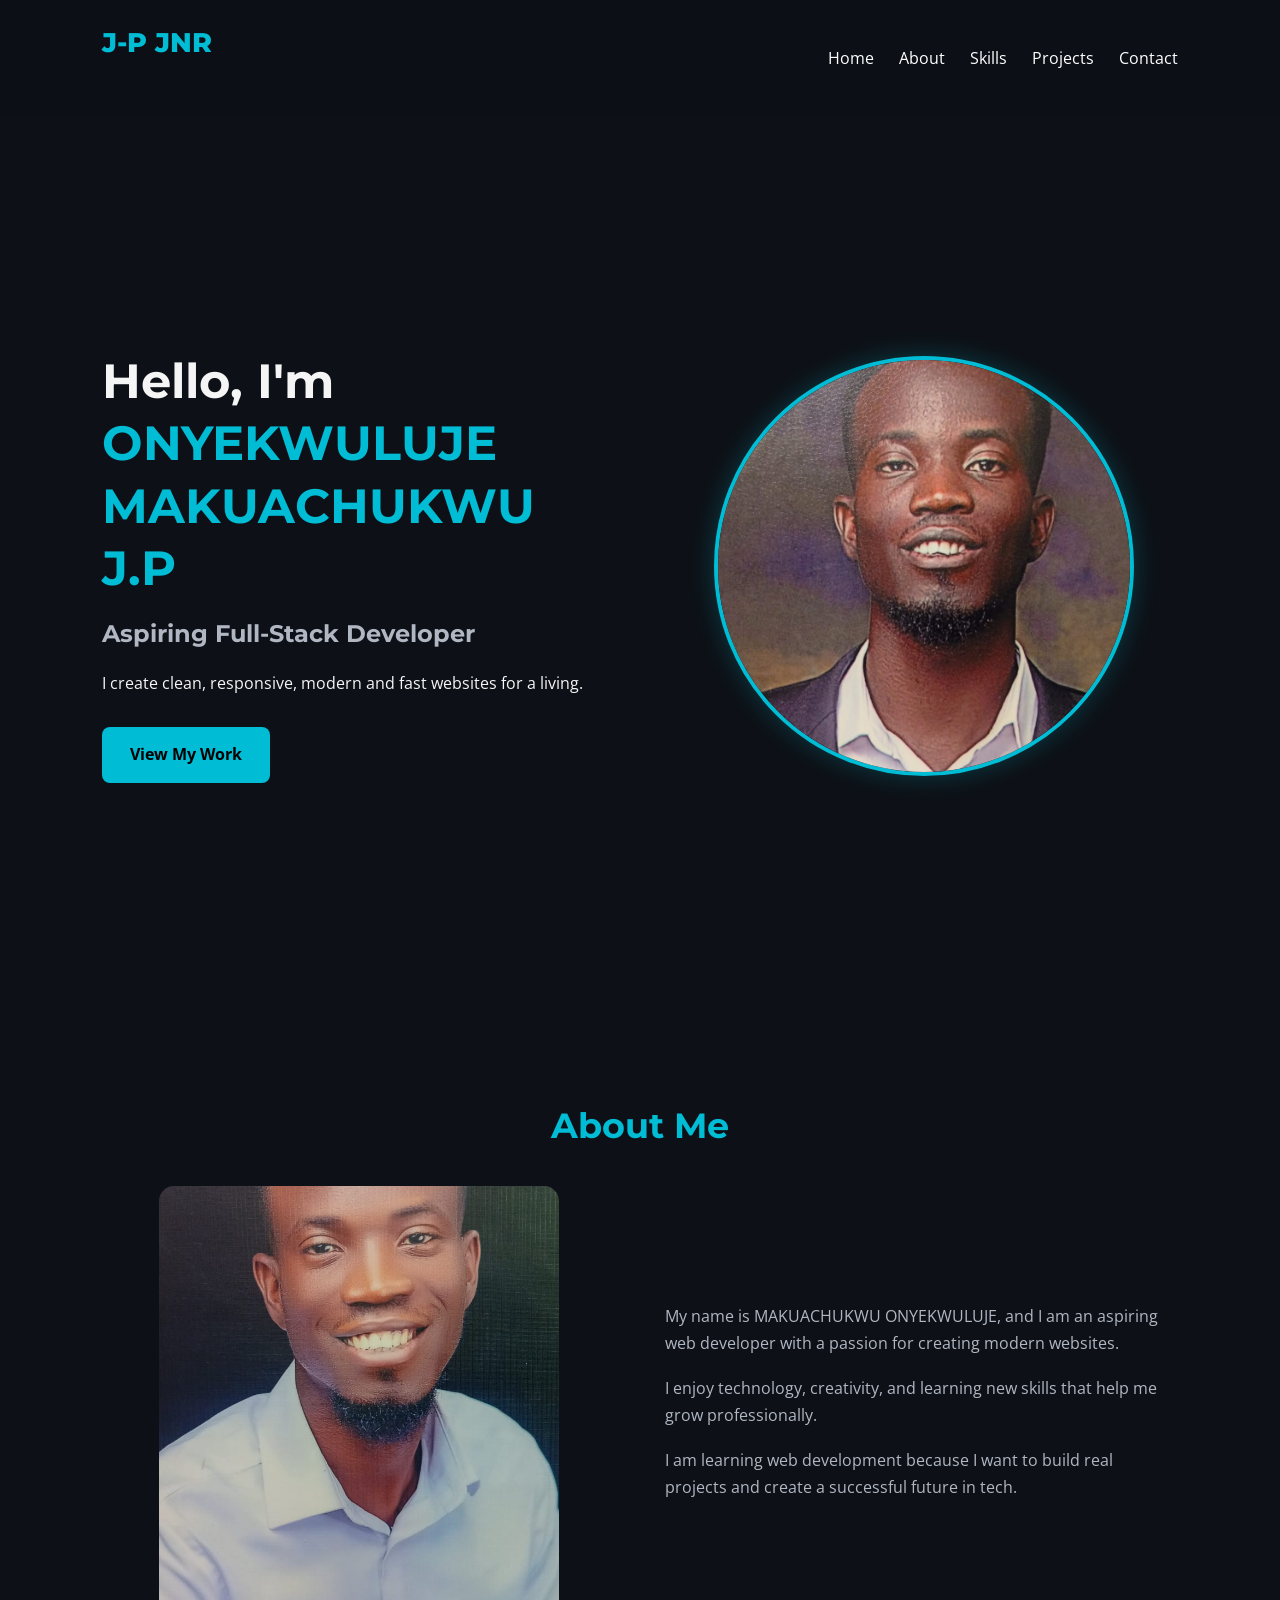
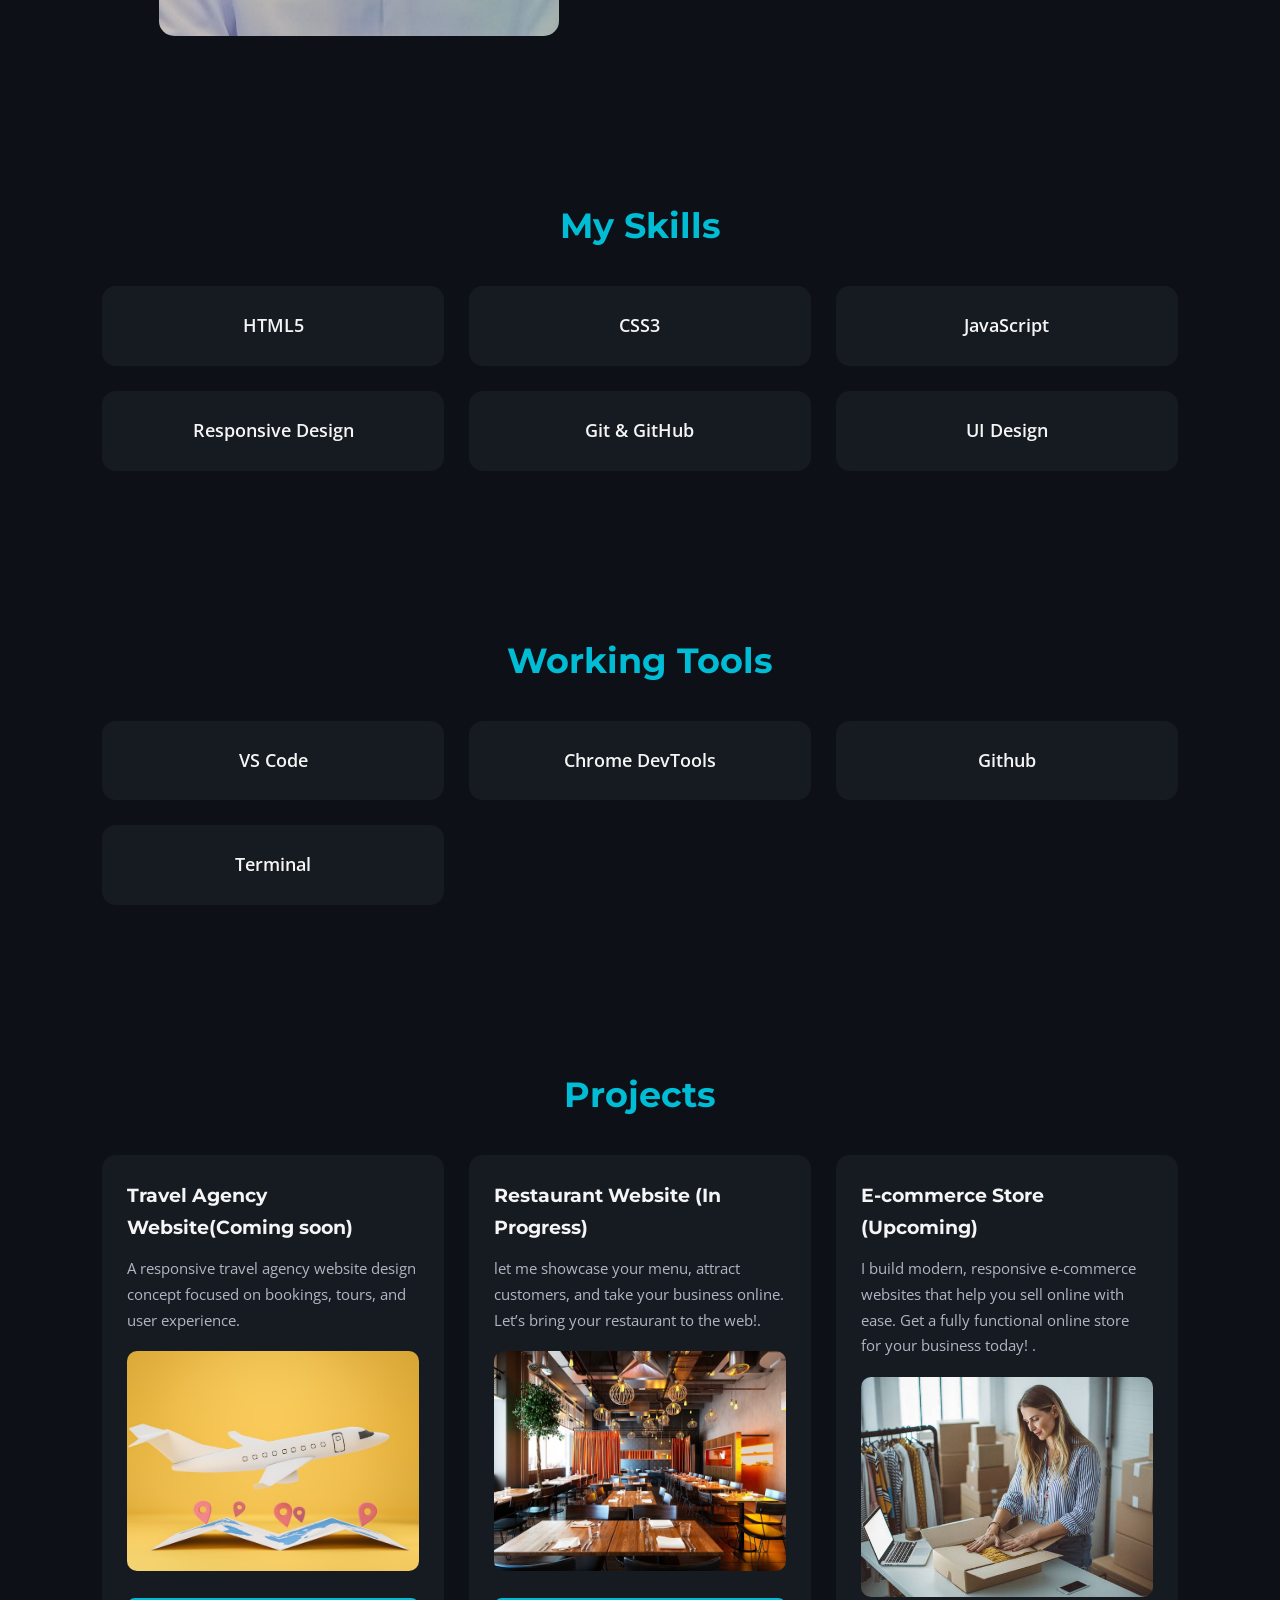
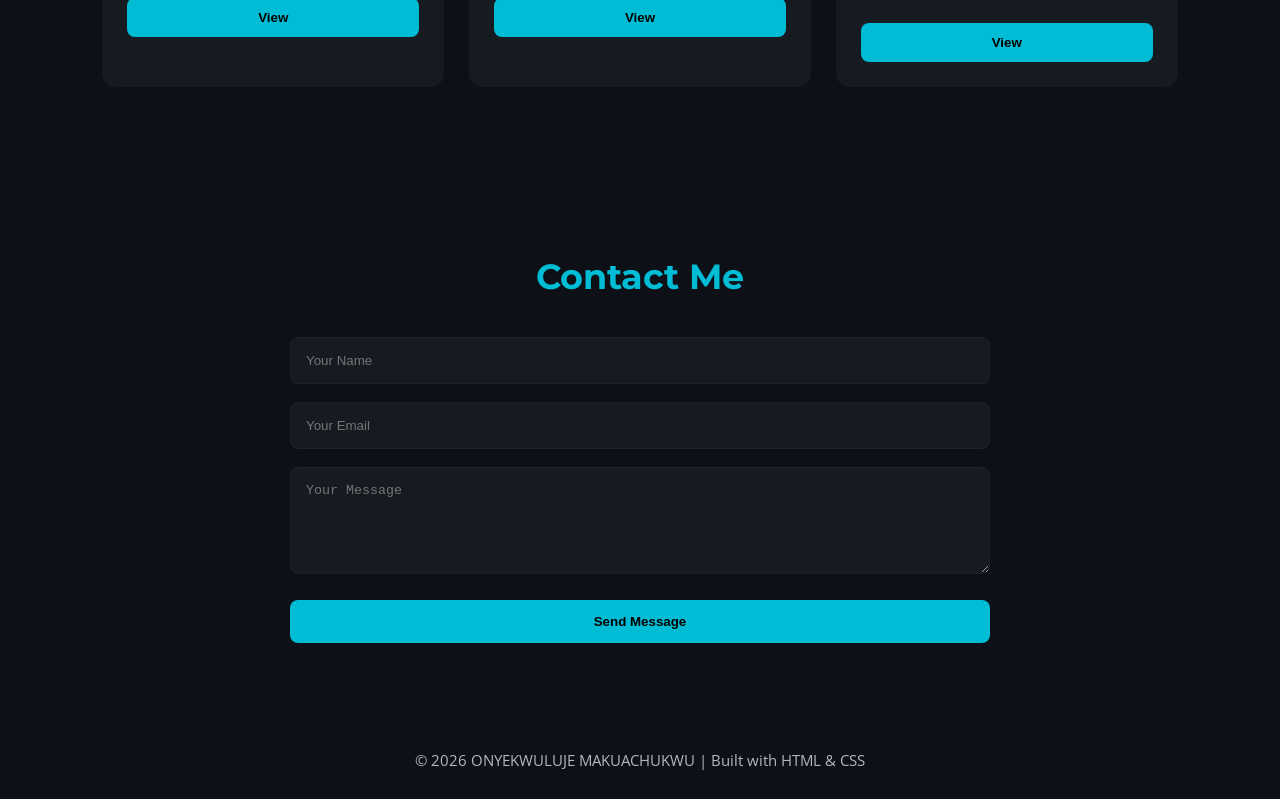
<file: index.html>
<!-- index.html -->
<!DOCTYPE html>
<html lang="en">
<head>
<meta charset="UTF-8" />
<meta name="viewport" content="width=device-width, initial-scale=1.0" />
<title>ONYEKWULUJE MAKUACHUKWU Frontend Developer Portfolio</title>
<link rel="preconnect" href="https://fonts.googleapis.com">
<link rel="preconnect" href="https://fonts.gstatic.com" crossorigin>
<link href="https://fonts.googleapis.com/css2?family=Montserrat:wght@600;700;800&family=Open+Sans:wght@400;500;600&display=swap" rel="stylesheet">
<link rel="stylesheet" href="css/style.css" />
</head>
<body>

<!-- Navigation -->
<header>
  <nav class="navbar">
    <h2 class="logo">J-P JNR</h2>
    <ul class="nav-links">
      <li><a href="#hero">Home</a></li>
      <li><a href="#about">About</a></li>
      <li><a href="#skills">Skills</a></li>
      <li><a href="#projects">Projects</a></li>
      <li><a href="#contact">Contact</a></li>
    </ul>
  </nav>
</header>

<!-- Hero -->
<section id="hero" class="hero">
  <div class="hero-text">
    <h1>Hello, I'm <span>ONYEKWULUJE MAKUACHUKWU J.P</span></h1>
    <h3>Aspiring Full-Stack Developer</h3>
    <p>I create clean, responsive, modern and fast websites for a living.</p>
    <a href="#projects" class="btn">View My Work</a>
  </div>

  <div class="hero-image">
    <img src="images/profile-1.jpeg" alt="makuachukwus profile image">
  </div>
</section>

<!-- About -->
<section id="about" class="section">
  <h2>About Me</h2>

  <div class="about-container">

    <div class="about-image">
      <img src="images/profile-2.jpeg" alt="About Me Photo">
    </div>

    <div class="about-text">
      <p>
        My name is MAKUACHUKWU ONYEKWULUJE, and I am an aspiring web developer with a passion for creating modern websites.
      </p>

      <p>
        I enjoy technology, creativity, and learning new skills that help me grow professionally.
      </p>

      <p>
        I am learning web development because I want to build real projects and create a successful future in tech.
      </p>
      
    </div>

  </div>
</section>

<!-- Skills -->
<section id="skills" class="section">
  <h2>My Skills</h2>

  <div class="grid">
    <div class="card">HTML5</div>
    <div class="card">CSS3</div>
    <div class="card">JavaScript</div>
    <div class="card">Responsive Design</div>
    <div class="card">Git & GitHub</div>
    <div class="card">UI Design</div>
  </div>
</section>

<!-- tools used-->
<section id="tools" class="section">
  <h2>Working Tools</h2>
  <div class="grid">
    <div class="card">VS Code</div>
    <div class="card">Chrome DevTools</div>
    <div class="card">Github</div>
    <div class="card">Terminal</div>
    
  </div>
</section>

<!-- Projects -->
<section id="projects" class="section">
  <h2>Projects</h2>

  <div class="grid">
    <div class="project-card">
      <h3>Travel Agency Website(Coming soon)</h3>
      <p>A responsive travel agency website design concept focused on bookings, tours, and user experience.</p>
      <img src="images/travel-agency.jpeg"alt="Travel Agency Project">
      <button>View</button>
    </div>

    <div class="project-card">
      <h3>Restaurant Website (In Progress)</h3>
      <p>let me showcase your menu, attract customers, and take your business online. Let’s bring your restaurant to the web!.</p>
      <img src="images/restaurant.jpeg"alt="Restaurant Website Project">
      <button>View</button>
    </div>

    <div class="project-card">
      <h3>E-commerce Store (Upcoming)</h3>
      <p>I build modern, responsive e-commerce websites that help you sell online with ease. Get a fully functional online store for your business today!
.</p>
      <img src="images/E-commerce.jpeg"alt="E-commerce Project">
      <button>View</button>
    </div>
  </div>
</section>

<!-- Contact -->
<section id="contact" class="section">
  <h2>Contact Me</h2>

  <form>
    <input type="text" placeholder="Your Name" required>
    <input type="email" placeholder="Your Email" required>
    <textarea rows="5" placeholder="Your Message"></textarea>
    <button type="submit">Send Message</button>
  </form>
</section>

<!-- Footer -->
<footer>
  <p>© 2026 ONYEKWULUJE MAKUACHUKWU | Built with HTML & CSS</p>
</footer>

</body>
</html>
</file>
<file: css/style.css>
/* RESET */
* {
  margin: 0;
  padding: 0;
  box-sizing: border-box;
}

/* ROOT COLORS */
:root {
  --bg-color: #0d1117;
  --card-color: #161b22;
  --text-color: #f5f5f5;
  --muted-text: #b0b7c3;
  --main-color: #00bcd4;
  --hover-color: #00e5ff;
}

/* BODY */
body {
  font-family: 'Open Sans', sans-serif;
  background: var(--bg-color);
  color: var(--text-color);
  line-height: 1.7;
}

/* HEADINGS */
h1, h2, h3 {
  font-family: 'Montserrat', sans-serif;
}

/* GLOBAL */
section {
  padding: 80px 8%;
}

h2 {
  font-size: 2.2rem;
  margin-bottom: 30px;
  text-align: center;
  color: var(--main-color);
}

/* =========================
   NAVBAR
========================= */
header {
  background: rgba(13, 17, 23, 0.95);
  position: sticky;
  top: 0;
  z-index: 1000;
}

.navbar {
  max-width: 1300px;
  margin: auto;
  padding: 20px 8%;
  display: flex;
  justify-content: space-between;
  align-items: center;
}

.logo {
  color: var(--main-color);
  font-size: 1.7rem;
  font-weight: 800;
}

.nav-links {
  display: flex;
  gap: 25px;
  list-style: none;
}

.nav-links a {
  color: white;
  text-decoration: none;
  transition: 0.3s ease;
}

.nav-links a:hover {
  color: var(--main-color);
}

/* =========================
   HERO
========================= */
.hero {
  min-height: 100vh;
  display: grid;
  grid-template-columns: 1fr 1fr;
  align-items: center;
  gap: 60px;
}

.hero-text h1 {
  font-size: 3rem;
  line-height: 1.3;
}

.hero-text h1 span {
  color: var(--main-color);
}

.hero-text h3 {
  margin: 15px 0;
  font-size: 1.5rem;
  color: var(--muted-text);
}

.hero-text p {
  margin-bottom: 30px;
  max-width: 500px;
}

.btn {
  display: inline-block;
  background: var(--main-color);
  color: #000;
  padding: 14px 28px;
  border-radius: 8px;
  text-decoration: none;
  font-weight: bold;
  transition: 0.3s ease;
}

.btn:hover {
  background: var(--hover-color);
  transform: translateY(-3px);
}

/* HERO IMAGE */
.hero-image img {
  width: 100%;
  max-width: 420px;
  height: 420px;
  object-fit: cover;
  border-radius: 50%;
  border: 4px solid var(--main-color);
  display: block;
  margin: auto;
  box-shadow: 0 0 25px rgba(0,188,212,0.25);
}

/* =========================
   ABOUT
========================= */
.about-container {
  display: grid;
  grid-template-columns: 1fr 1fr;
  gap: 50px;
  align-items: center;
}

.about-image img {
  width: 100%;
  max-width: 400px;
  height: 450px;
  object-fit: cover;
  border-radius: 15px;
  display: block;
  margin: auto;
}

.about-text p {
  margin-bottom: 18px;
  color: var(--muted-text);
}

/* =========================
   GRID / CARDS
========================= */
.grid {
  display: grid;
  grid-template-columns: repeat(auto-fit, minmax(260px, 1fr));
  gap: 25px;
}

.card,
.project-card {
  background: var(--card-color);
  padding: 25px;
  border-radius: 14px;
  transition: 0.3s ease;
}

.card:hover,
.project-card:hover {
  transform: translateY(-8px);
  box-shadow: 0 10px 20px rgba(0,0,0,0.35);
}

/* SKILL CARD */
.card {
  text-align: center;
  font-weight: 600;
  font-size: 1.1rem;
}

/* =========================
   PROJECTS
========================= */
.project-card h3 {
  margin-bottom: 12px;
}

.project-card p {
  font-size: 0.95rem;
  color: var(--muted-text);
  margin-bottom: 18px;
}

.project-card img {
  width: 100%;
  height: 220px;
  object-fit: cover;
  border-radius: 10px;
  margin-bottom: 18px;
}

.project-card button {
  width: 100%;
  padding: 12px;
  background: var(--main-color);
  border: none;
  border-radius: 8px;
  font-weight: bold;
  cursor: pointer;
  transition: 0.3s ease;
}

.project-card button:hover {
  background: var(--hover-color);
}

/* =========================
   CONTACT
========================= */
form {
  max-width: 700px;
  margin: auto;
}

form input,
form textarea {
  width: 100%;
  padding: 15px;
  margin-bottom: 18px;
  background: var(--card-color);
  border: 1px solid #222;
  color: white;
  border-radius: 8px;
  outline: none;
}

form button {
  width: 100%;
  padding: 14px;
  border: none;
  background: var(--main-color);
  font-weight: bold;
  border-radius: 8px;
  cursor: pointer;
  transition: 0.3s;
}

form button:hover {
  background: var(--hover-color);
}

/* =========================
   FOOTER
========================= */
footer {
  text-align: center;
  padding: 25px;
  color: var(--muted-text);
  font-size: 0.95rem;
}

/* =========================
   MOBILE RESPONSIVE
========================= */
@media (max-width: 900px) {
  .hero,
  .about-container {
    grid-template-columns: 1fr;
    text-align: center;
  }

  .hero-text p {
    margin: auto auto 30px;
  }

  .hero-text h1 {
    font-size: 2.2rem;
  }

  .nav-links {
    gap: 15px;
    font-size: 0.95rem;
    flex-wrap: wrap;
    justify-content: center;
  }

  .navbar {
    flex-direction: column;
    gap: 15px;
  }

  .hero-image img {
    width: 320px;
    height: 320px;
  }
}

@media (max-width: 500px) {
  section {
    padding: 65px 5%;
  }

  .hero-text h1 {
    font-size: 1.8rem;
  }

  .hero-image img {
    width: 260px;
    height: 260px;
  }

  h2 {
    font-size: 1.8rem;
  }
}
</file>
